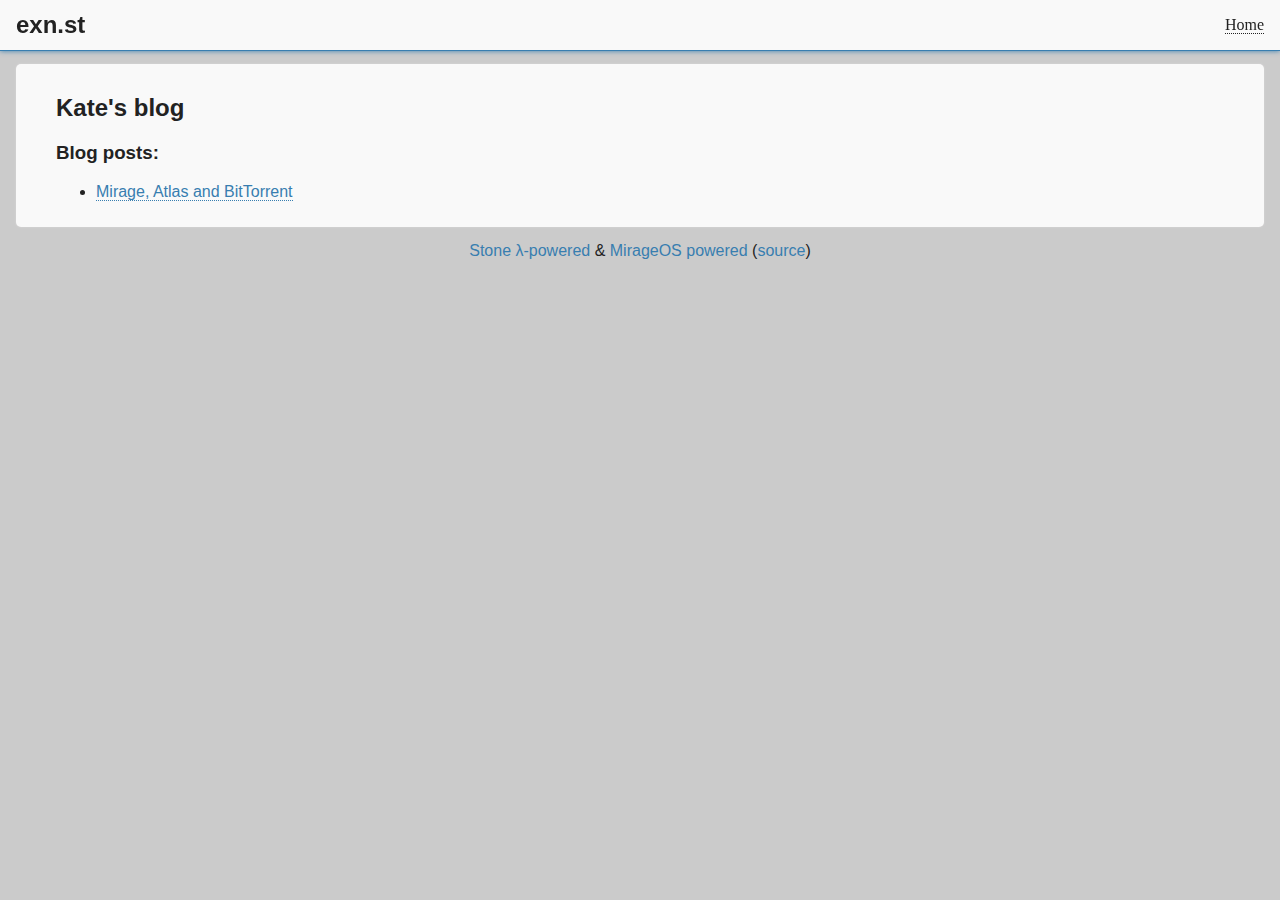
<file: index.html>
<html>
  <head>
    <meta charset="utf-8"/>
    <title>Home - exn.st</title>
    <link href="static/style.css" type="text/css" rel="stylesheet"/>
  </head>

  <body>
    <header>
      <div id="logo">
        <h1>exn.st</h1>
      </div>

      <nav>
        <div id="bar"><ul><li class="current"><a href="index.html">Home</a></li></ul></div>
      </nav>
    </header>

    <section>
      <h2 id="kates-blog">Kate's blog</h2>
<h3 id="blog-posts">Blog posts:</h3>
<ul>
<li><a href="mirage-atlas-and-bittorrent.html">Mirage, Atlas and BitTorrent</a>
</li>
</ul>

    </section>

    <footer>
      <a href="http://dev.isomorphis.me/stone">Stone λ-powered</a> &amp; <a href="https://mirage.io/">MirageOS powered</a> (<a href="https://github.com/kit-ty-kate/exn.st">source</a>)
    </footer>
  </body>
</html>
</file>
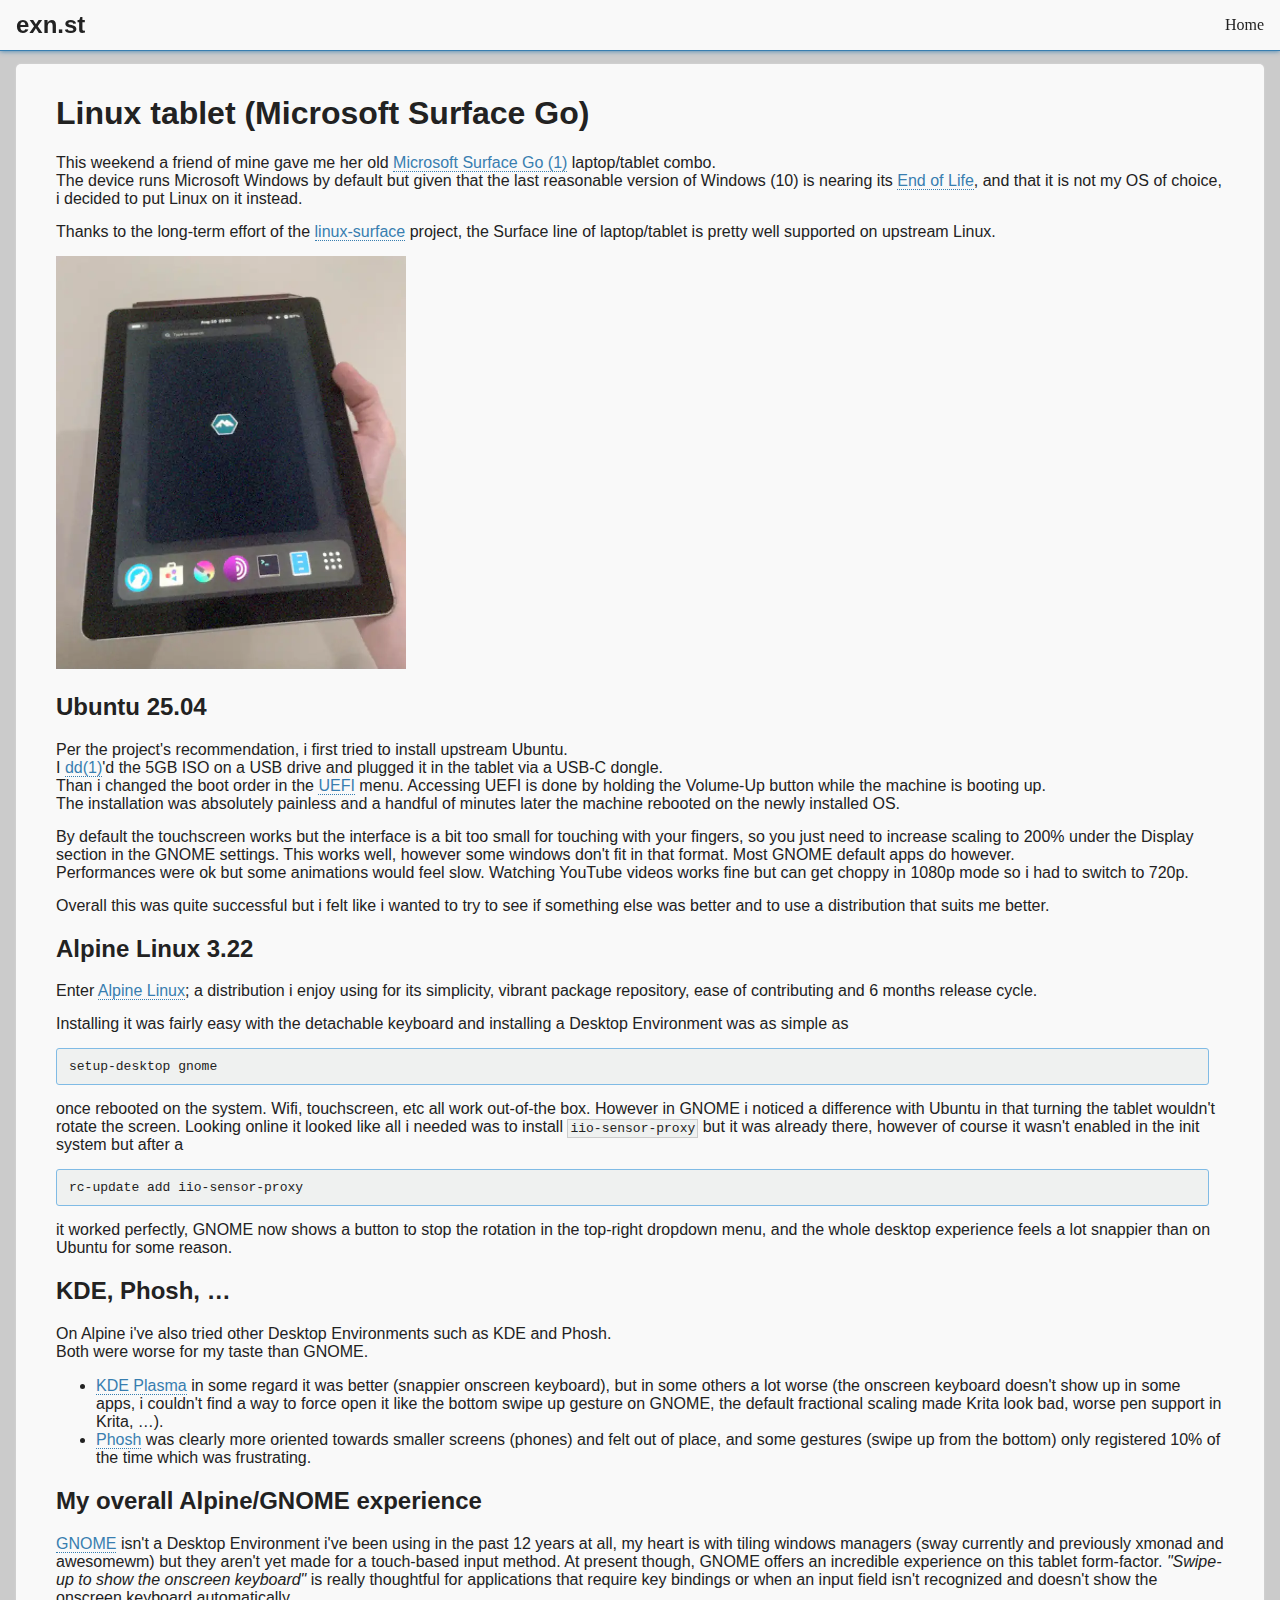
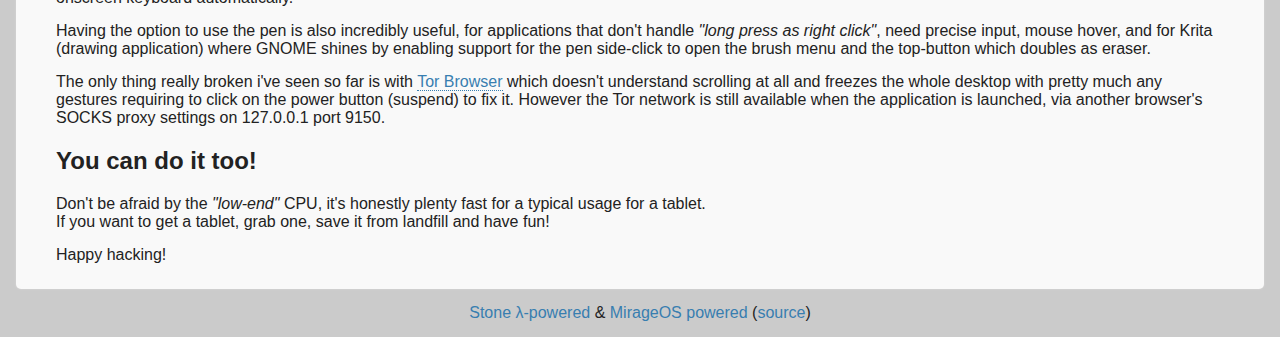
<file: linux-tablet-microsoft-surface-go.html>
<!DOCTYPE html>
<html lang="en">
  <head>
    <meta charset="utf-8">
    <title>linux-tablet-microsoft-surface-go - exn.st</title>
    <link href="static/style.css" type="text/css" rel="stylesheet">
  </head>

  <body>
    <header>
      <div id="logo">
        <h1>exn.st</h1>
      </div>

      <nav>
        <div id="bar"><ul><li><a href="index.html">Home</a></li></ul></div>
      </nav>
    </header>

    <section>
      <h1 id="linux-tablet-microsoft-surface-go"><a class="anchor" aria-hidden="true" href="#linux-tablet-microsoft-surface-go"></a>Linux tablet (Microsoft Surface Go)</h1>
<p>This weekend a friend of mine gave me her old <a href="https://en.wikipedia.org/wiki/Surface_Go">Microsoft Surface Go (1)</a> laptop/tablet combo.<br>
The device runs Microsoft Windows by default but given that the last reasonable version of Windows (10) is nearing its <a href="https://en.wikipedia.org/wiki/Windows_10#Support_lifecycle">End of Life</a>, and that it is not my OS of choice, i decided to put Linux on it instead.</p>
<p>Thanks to the long-term effort of the <a href="https://github.com/linux-surface/linux-surface">linux-surface</a> project, the Surface line of laptop/tablet is pretty well supported on upstream Linux.</p>
<img alt="Microsoft Surface Go 1 running Alpine Linux with GNOME" src="surface-go-alpine-gnome.webp" width="30%">
<h2 id="ubuntu-2504"><a class="anchor" aria-hidden="true" href="#ubuntu-2504"></a>Ubuntu 25.04</h2>
<p>Per the project's recommendation, i first tried to install upstream Ubuntu.<br>
I <a href="https://pubs.opengroup.org/onlinepubs/9799919799/utilities/dd.html">dd(1)</a>'d the 5GB ISO on a USB drive and plugged it in the tablet via a USB-C dongle.<br>
Than i changed the boot order in the <a href="https://en.wikipedia.org/wiki/UEFI">UEFI</a> menu. Accessing UEFI is done by holding the Volume-Up button while the machine is booting up.<br>
The installation was absolutely painless and a handful of minutes later the machine rebooted on the newly installed OS.</p>
<p>By default the touchscreen works but the interface is a bit too small for touching with your fingers, so you just need to increase scaling to 200% under the Display section in the GNOME settings.
This works well, however some windows don't fit in that format. Most GNOME default apps do however.<br>
Performances were ok but some animations would feel slow. Watching YouTube videos works fine but can get choppy in 1080p mode so i had to switch to 720p.</p>
<p>Overall this was quite successful but i felt like i wanted to try to see if something else was better and to use a distribution that suits me better.</p>
<h2 id="alpine-linux-322"><a class="anchor" aria-hidden="true" href="#alpine-linux-322"></a>Alpine Linux 3.22</h2>
<p>Enter <a href="https://alpinelinux.org/">Alpine Linux</a>; a distribution i enjoy using for its simplicity, vibrant package repository, ease of contributing and 6 months release cycle.</p>
<p>Installing it was fairly easy with the detachable keyboard and installing a Desktop Environment was as simple as</p>
<pre><code>setup-desktop gnome
</code></pre>
<p>once rebooted on the system.
Wifi, touchscreen, etc all work out-of-the box. However in GNOME i noticed a difference with Ubuntu in that turning the tablet wouldn't rotate the screen.
Looking online it looked like all i needed was to install <code>iio-sensor-proxy</code> but it was already there, however of course it wasn't enabled in the init system but after a</p>
<pre><code>rc-update add iio-sensor-proxy
</code></pre>
<p>it worked perfectly, GNOME now shows a button to stop the rotation in the top-right dropdown menu, and the whole desktop experience feels a lot snappier than on Ubuntu for some reason.</p>
<h2 id="kde-phosh-"><a class="anchor" aria-hidden="true" href="#kde-phosh-"></a>KDE, Phosh, …</h2>
<p>On Alpine i've also tried other Desktop Environments such as KDE and Phosh.<br>
Both were worse for my taste than GNOME.</p>
<ul>
<li><a href="https://en.wikipedia.org/wiki/KDE_Plasma">KDE Plasma</a> in some regard it was better (snappier onscreen keyboard), but in some others a lot worse (the onscreen keyboard doesn't show up in some apps, i couldn't find a way to force open it like the bottom swipe up gesture on GNOME, the default fractional scaling made Krita look bad, worse pen support in Krita, …).</li>
<li><a href="https://en.wikipedia.org/wiki/Phosh">Phosh</a> was clearly more oriented towards smaller screens (phones) and felt out of place, and some gestures (swipe up from the bottom) only registered 10% of the time which was frustrating.</li>
</ul>
<h2 id="my-overall-alpinegnome-experience"><a class="anchor" aria-hidden="true" href="#my-overall-alpinegnome-experience"></a>My overall Alpine/GNOME experience</h2>
<p><a href="https://en.wikipedia.org/wiki/GNOME">GNOME</a> isn't a Desktop Environment i've been using in the past 12 years at all, my heart is with tiling windows managers (sway currently and previously xmonad and awesomewm) but they aren't yet made for a touch-based input method.
At present though, GNOME offers an incredible experience on this tablet form-factor. <em>&quot;Swipe-up to show the onscreen keyboard&quot;</em> is really thoughtful for applications that require key bindings or when an input field isn't recognized and doesn't show the onscreen keyboard automatically.</p>
<p>Having the option to use the pen is also incredibly useful, for applications that don't handle <em>&quot;long press as right click&quot;</em>, need precise input, mouse hover, and for Krita (drawing application) where GNOME shines by enabling support for the pen side-click to open the brush menu and the top-button which doubles as eraser.</p>
<p>The only thing really broken i've seen so far is with <a href="https://en.wikipedia.org/wiki/Tor_%28network%29">Tor Browser</a> which doesn't understand scrolling at all and freezes the whole desktop with pretty much any gestures requiring to click on the power button (suspend) to fix it. However the Tor network is still available when the application is launched, via another browser's SOCKS proxy settings on 127.0.0.1 port 9150.</p>
<h2 id="you-can-do-it-too"><a class="anchor" aria-hidden="true" href="#you-can-do-it-too"></a>You can do it too!</h2>
<p>Don't be afraid by the <em>&quot;low-end&quot;</em> CPU, it's honestly plenty fast for a typical usage for a tablet.<br>
If you want to get a tablet, grab one, save it from landfill and have fun!</p>
<p>Happy hacking!</p>

    </section>

    <footer>
      <a href="http://dev.isomorphis.me/stone">Stone λ-powered</a> &amp; <a href="https://mirage.io/">MirageOS powered</a> (<a href="https://github.com/kit-ty-kate/exn.st">source</a>)
    </footer>
  </body>
</html>
</file>
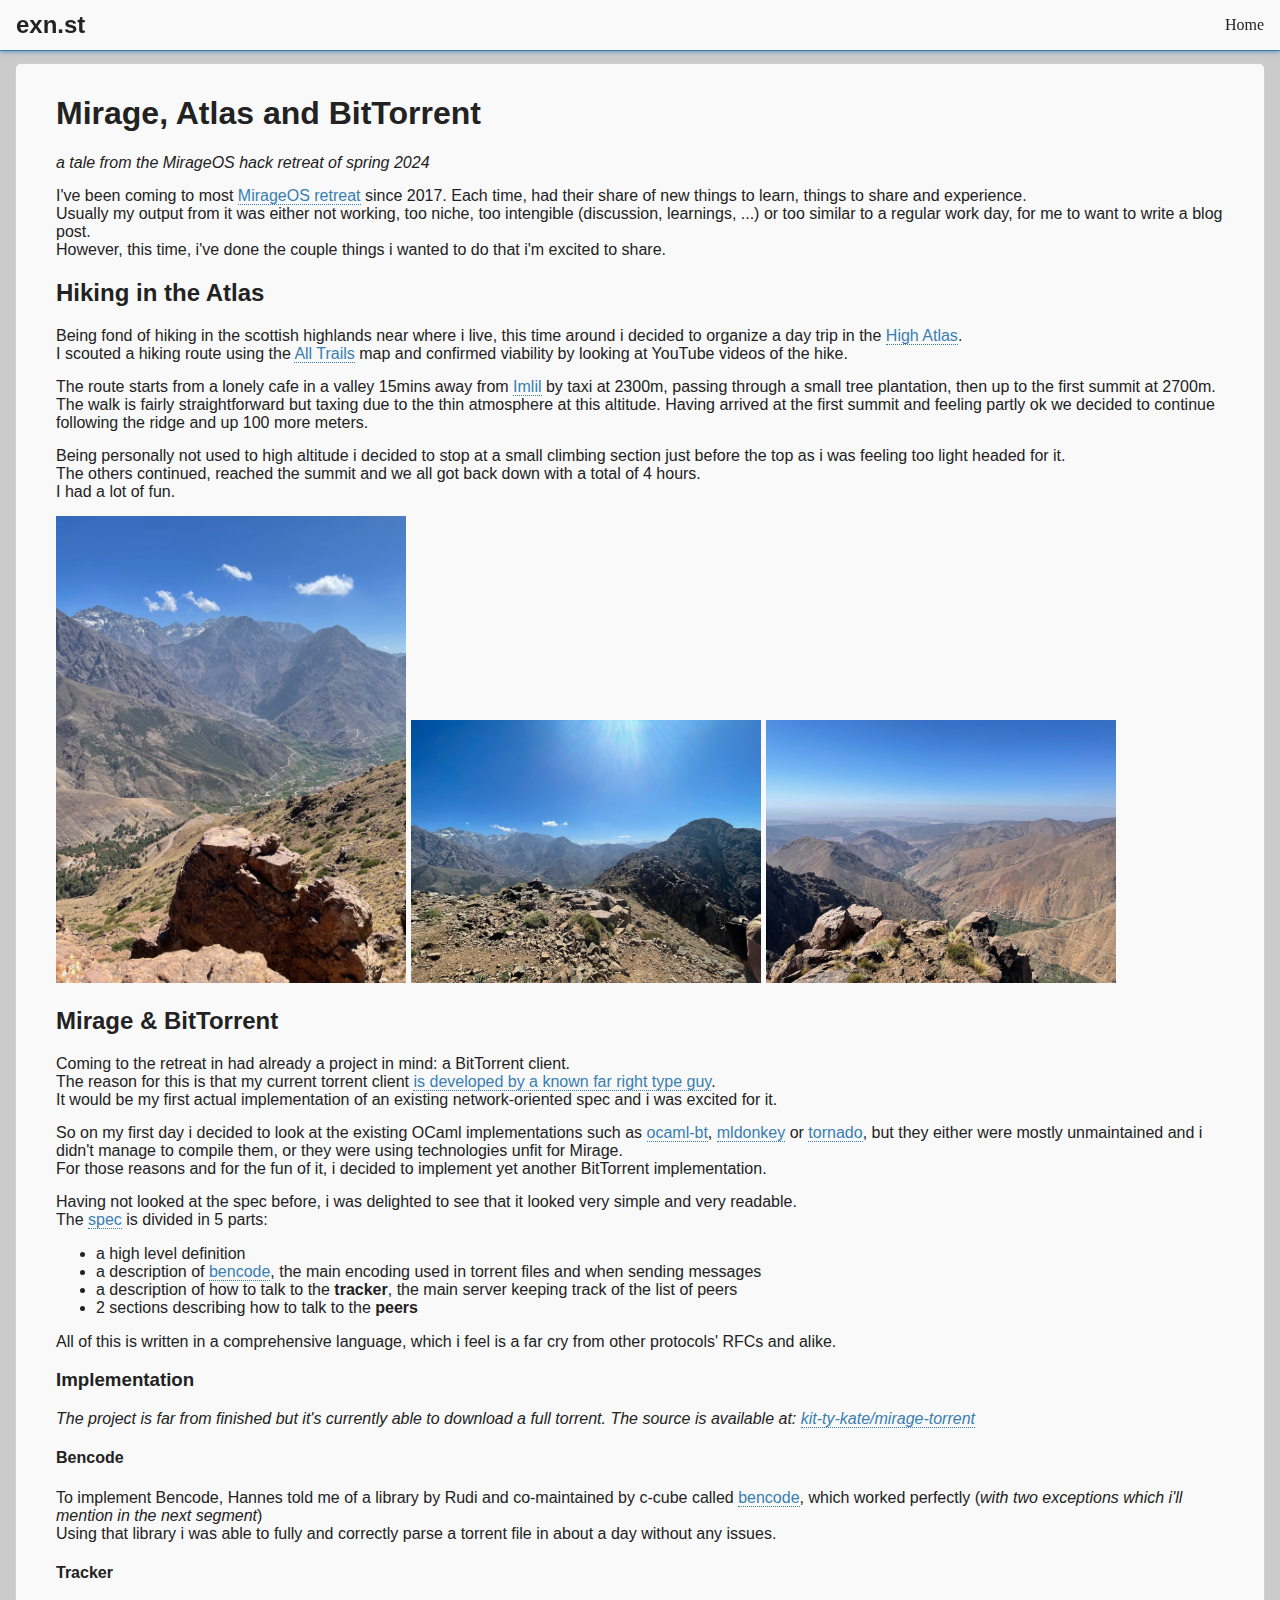
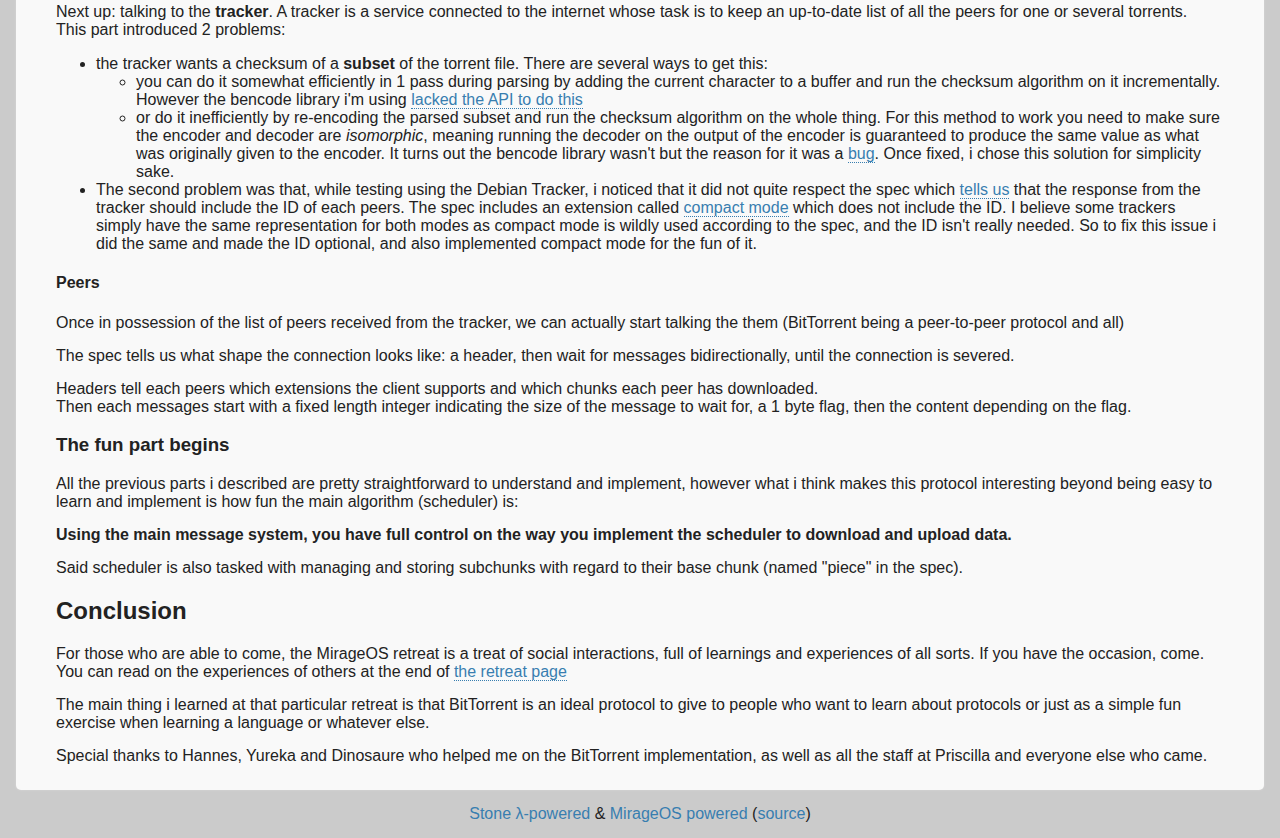
<file: mirage-atlas-and-bittorrent.html>
<html>
  <head>
    <meta charset="utf-8"/>
    <title>mirage-atlas-and-bittorrent - exn.st</title>
    <link href="static/style.css" type="text/css" rel="stylesheet"/>
  </head>

  <body>
    <header>
      <div id="logo">
        <h1>exn.st</h1>
      </div>

      <nav>
        <div id="bar"><ul><li><a href="index.html">Home</a></li></ul></div>
      </nav>
    </header>

    <section>
      <h1 id="mirage-atlas-and-bittorrent">Mirage, Atlas and BitTorrent</h1>
<p><em>a tale from the MirageOS hack retreat of spring 2024</em></p>
<p>I've been coming to most <a href="https://retreat.mirage.io/">MirageOS retreat</a> since 2017. Each time, had their share of new things to learn, things to share and experience.<br />
Usually my output from it was either not working, too niche, too intengible (discussion, learnings, ...) or too similar to a regular work day, for me to want to write a blog post.<br />
However, this time, i've done the couple things i wanted to do that i'm excited to share.</p>
<h2 id="hiking-in-the-atlas">Hiking in the Atlas</h2>
<p>Being fond of hiking in the scottish highlands near where i live, this time around i decided to organize a day trip in the <a href="https://en.wikipedia.org/wiki/High_Atlas">High Atlas</a>.<br />
I scouted a hiking route using the <a href="https://www.alltrails.com/">All Trails</a> map and confirmed viability by looking at YouTube videos of the hike.</p>
<p>The route starts from a lonely cafe in a valley 15mins away from <a href="https://en.wikipedia.org/wiki/Imlil,_Marrakesh-Safi">Imlil</a> by taxi at 2300m, passing through a small tree plantation, then up to the first summit at 2700m. The walk is fairly straightforward but taxing due to the thin atmosphere at this altitude. Having arrived at the first summit and feeling partly ok we decided to continue following the ridge and up 100 more meters.</p>
<p>Being personally not used to high altitude i decided to stop at a small climbing section just before the top as i was feeling too light headed for it.<br />
The others continued, reached the summit and we all got back down with a total of 4 hours.<br />
I had a lot of fun.</p>
<img alt="Toubkal and Imlil" src="toubkal-imlil.webp" width="30%">
<img alt="Aourirt n'ouassif" src="aourirt-n-ouassif.webp" width="30%">
<img alt="Towards Marrkesh" src="atlas-marrakesh.webp" width="30%">
<h2 id="mirage-bittorrent">Mirage &amp; BitTorrent</h2>
<p>Coming to the retreat in had already a project in mind: a BitTorrent client.<br />
The reason for this is that my current torrent client <a href="https://maia.crimew.gay/posts/meet-the-shitpoasters/">is developed by a known far right type guy</a>.<br />
It would be my first actual implementation of an existing network-oriented spec and i was excited for it.</p>
<p>So on my first day i decided to look at the existing OCaml implementations such as <a href="https://github.com/nojb/ocaml-bt/">ocaml-bt</a>, <a href="https://github.com/ygrek/mldonkey">mldonkey</a> or <a href="https://github.com/fraidev/tornado">tornado</a>, but they either were mostly unmaintained and i didn't manage to compile them, or they were using technologies unfit for Mirage.<br />
For those reasons and for the fun of it, i decided to implement yet another BitTorrent implementation.</p>
<p>Having not looked at the spec before, i was delighted to see that it looked very simple and very readable.<br />
The <a href="http://www.bittorrent.org/beps/bep_0003.html">spec</a> is divided in 5 parts:</p>
<ul>
<li>a high level definition
</li>
<li>a description of <a href="https://en.wikipedia.org/wiki/Bencode">bencode</a>, the main encoding used in torrent files and when sending messages
</li>
<li>a description of how to talk to the <strong>tracker</strong>, the main server keeping track of the list of peers
</li>
<li>2 sections describing how to talk to the <strong>peers</strong>
</li>
</ul>
<p>All of this is written in a comprehensive language, which i feel is a far cry from other protocols' RFCs and alike.</p>
<h3 id="implementation">Implementation</h3>
<p><em>The project is far from finished but it's currently able to download a full torrent. The source is available at: <a href="https://github.com/kit-ty-kate/mirage-torrent">kit-ty-kate/mirage-torrent</a></em></p>
<h4 id="bencode">Bencode</h4>
<p>To implement Bencode, Hannes told me of a library by Rudi and co-maintained by c-cube called <a href="https://github.com/rgrinberg/bencode">bencode</a>, which worked perfectly (<em>with two exceptions which i'll mention in the next segment</em>)<br />
Using that library i was able to fully and correctly parse a torrent file in about a day without any issues.</p>
<h4 id="tracker">Tracker</h4>
<p>Next up: talking to the <strong>tracker</strong>. A tracker is a service connected to the internet whose task is to keep an up-to-date list of all the peers for one or several torrents.<br />
This part introduced 2 problems:</p>
<ul>
<li>the tracker wants a checksum of a <strong>subset</strong> of the torrent file. There are several ways to get this:
<ul>
<li>you can do it somewhat efficiently in 1 pass during parsing by adding the current character to a buffer and run the checksum algorithm on it incrementally. However the bencode library i'm using <a href="https://github.com/rgrinberg/bencode/issues/15">lacked the API to do this</a>
</li>
<li>or do it inefficiently by re-encoding the parsed subset and run the checksum algorithm on the whole thing. For this method to work you need to make sure the encoder and decoder are <em>isomorphic</em>, meaning running the decoder on the output of the encoder is guaranteed to produce the same value as what was originally given to the encoder. It turns out the bencode library wasn't but the reason for it was a <a href="https://github.com/rgrinberg/bencode/pull/16">bug</a>. Once fixed, i chose this solution for simplicity sake.
</li>
</ul>
</li>
<li>The second problem was that, while testing using the Debian Tracker, i noticed that it did not quite respect the spec which <a href="http://www.bittorrent.org/beps/bep_0003.html#trackers">tells us</a> that the response from the tracker should include the ID of each peers. The spec includes an extension called <a href="http://www.bittorrent.org/beps/bep_0023.html">compact mode</a> which does not include the ID. I believe some trackers simply have the same representation for both modes as compact mode is wildly used according to the spec, and the ID isn't really needed. So to fix this issue i did the same and made the ID optional, and also implemented compact mode for the fun of it.
</li>
</ul>
<h4 id="peers">Peers</h4>
<p>Once in possession of the list of peers received from the tracker, we can actually start talking the them (BitTorrent being a peer-to-peer protocol and all)</p>
<p>The spec tells us what shape the connection looks like: a header, then wait for messages bidirectionally, until the connection is severed.</p>
<p>Headers tell each peers which extensions the client supports and which chunks each peer has downloaded.<br />
Then each messages start with a fixed length integer indicating the size of the message to wait for, a 1 byte flag, then the content depending on the flag.</p>
<h3 id="the-fun-part-begins">The fun part begins</h3>
<p>All the previous parts i described are pretty straightforward to understand and implement, however what i think makes this protocol interesting beyond being easy to learn and implement is how fun the main algorithm (scheduler) is:</p>
<p><strong>Using the main message system, you have full control on the way you implement the scheduler to download and upload data.</strong></p>
<p>Said scheduler is also tasked with managing and storing subchunks with regard to their base chunk (named &quot;piece&quot; in the spec).</p>
<h2 id="conclusion">Conclusion</h2>
<p>For those who are able to come, the MirageOS retreat is a treat of social interactions, full of learnings and experiences of all sorts. If you have the occasion, come. You can read on the experiences of others at the end of <a href="https://retreat.mirage.io/">the retreat page</a></p>
<p>The main thing i learned at that particular retreat is that BitTorrent is an ideal protocol to give to people who want to learn about protocols or just as a simple fun exercise when learning a language or whatever else.</p>
<p>Special thanks to Hannes, Yureka and Dinosaure who helped me on the BitTorrent implementation, as well as all the staff at Priscilla and everyone else who came.</p>

    </section>

    <footer>
      <a href="http://dev.isomorphis.me/stone">Stone λ-powered</a> &amp; <a href="https://mirage.io/">MirageOS powered</a> (<a href="https://github.com/kit-ty-kate/exn.st">source</a>)
    </footer>
  </body>
</html>
</file>
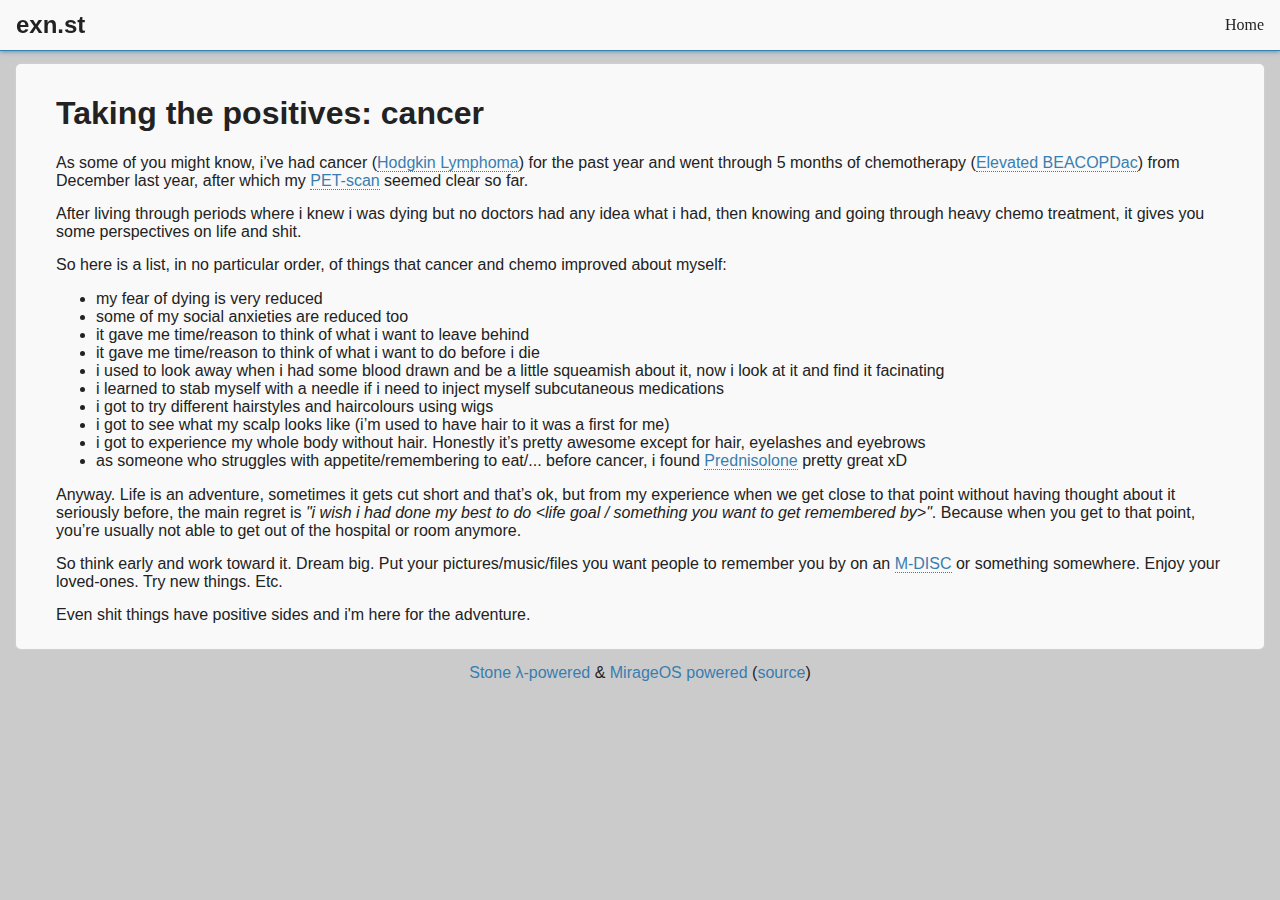
<file: taking-the-positives-cancer.html>
<!DOCTYPE html>
<html lang="en">
  <head>
    <meta charset="utf-8">
    <title>taking-the-positives-cancer - exn.st</title>
    <link href="static/style.css" type="text/css" rel="stylesheet">
  </head>

  <body>
    <header>
      <div id="logo">
        <h1>exn.st</h1>
      </div>

      <nav>
        <div id="bar"><ul><li><a href="index.html">Home</a></li></ul></div>
      </nav>
    </header>

    <section>
      <h1 id="taking-the-positives-cancer"><a class="anchor" aria-hidden="true" href="#taking-the-positives-cancer"></a>Taking the positives: cancer</h1>
<p>As some of you might know, i’ve had cancer (<a href="https://en.wikipedia.org/wiki/Hodgkin_lymphoma">Hodgkin Lymphoma</a>) for the past year and went through 5 months of chemotherapy (<a href="https://www.macmillan.org.uk/cancer-information-and-support/treatments-and-drugs/beacopdac">Elevated BEACOPDac</a>) from December last year, after which my <a href="https://en.wikipedia.org/wiki/Positron_emission_tomography">PET-scan</a> seemed clear so far.</p>
<p>After living through periods where i knew i was dying but no doctors had any idea what i had, then knowing and going through heavy chemo treatment, it gives you some perspectives on life and shit.</p>
<p>So here is a list, in no particular order, of things that cancer and chemo improved about myself:</p>
<ul>
<li>my fear of dying is very reduced</li>
<li>some of my social anxieties are reduced too</li>
<li>it gave me time/reason to think of what i want to leave behind</li>
<li>it gave me time/reason to think of what i want to do before i die</li>
<li>i used to look away when i had some blood drawn and be a little squeamish about it, now i look at it and find it facinating</li>
<li>i learned to stab myself with a needle if i need to inject myself subcutaneous medications</li>
<li>i got to try different hairstyles and haircolours using wigs</li>
<li>i got to see what my scalp looks like (i’m used to have hair to it was a first for me)</li>
<li>i got to experience my whole body without hair. Honestly it’s pretty awesome except for hair, eyelashes and eyebrows</li>
<li>as someone who struggles with appetite/remembering to eat/... before cancer, i found <a href="https://en.wikipedia.org/wiki/Prednisolone">Prednisolone</a> pretty great xD</li>
</ul>
<p>Anyway. Life is an adventure, sometimes it gets cut short and that’s ok, but from my experience when we get close to that point without having thought about it seriously before, the main regret is <em>&quot;i wish i had done my best to do &lt;life goal / something you want to get remembered by&gt;&quot;</em>. Because when you get to that point, you’re usually not able to get out of the hospital or room anymore.</p>
<p>So think early and work toward it. Dream big. Put your pictures/music/files you want people to remember you by on an <a href="https://en.wikipedia.org/wiki/M-DISC">M-DISC</a> or something somewhere. Enjoy your loved-ones. Try new things. Etc.</p>
<p>Even shit things have positive sides and i'm here for the adventure.</p>

    </section>

    <footer>
      <a href="http://dev.isomorphis.me/stone">Stone λ-powered</a> &amp; <a href="https://mirage.io/">MirageOS powered</a> (<a href="https://github.com/kit-ty-kate/exn.st">source</a>)
    </footer>
  </body>
</html>
</file>
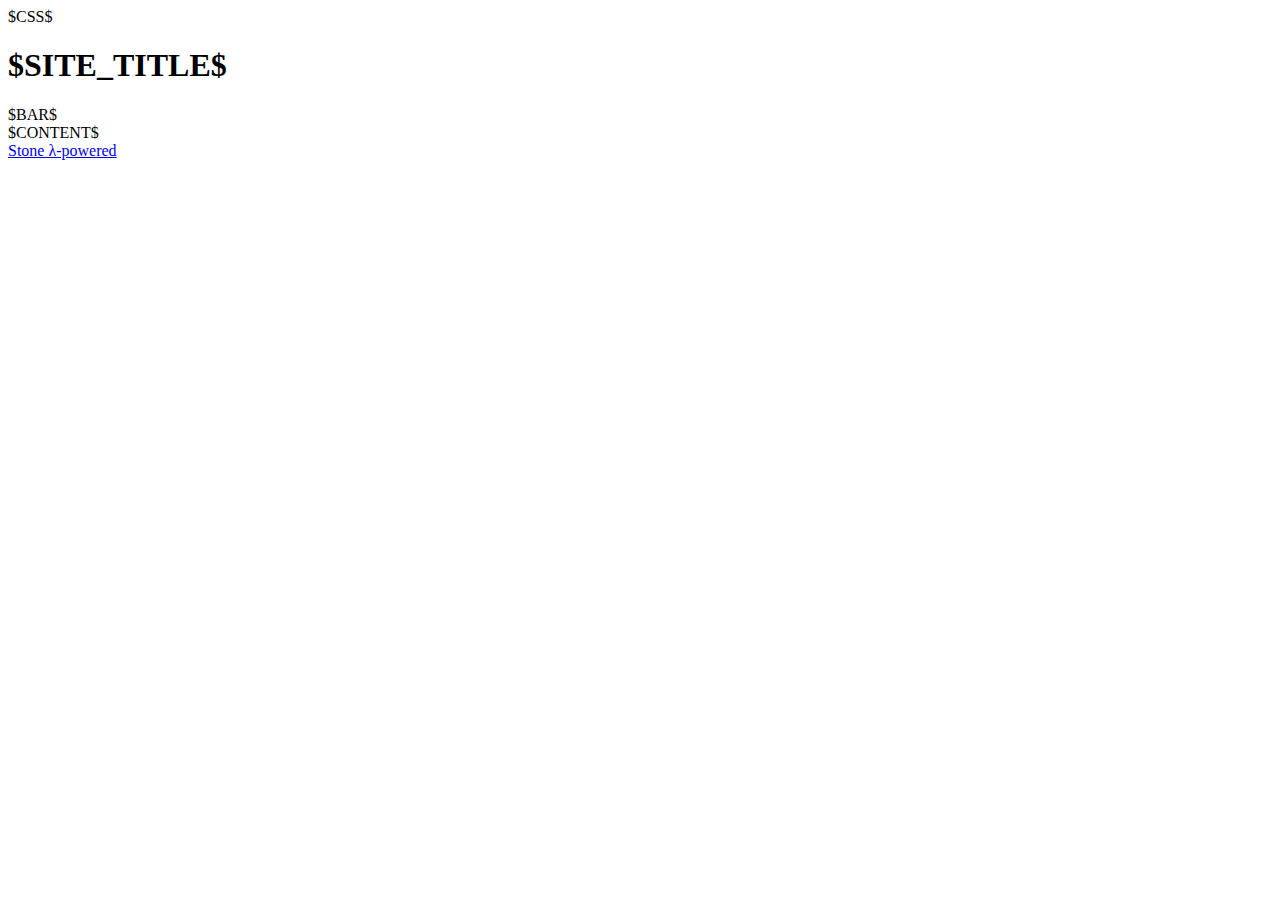
<file: website/data/org-template.html>
<!--
  0. Do whatever you want with this file.
-->

<html>
  <head>
    <meta charset="utf-8"/>
    <script type="text/javascript" src="http://orgmode.org/mathjax/MathJax.js">
    </script>
    <style type="text/css">.hll { background-color: #ffffcc }
      .c { color: #408080; font-style: italic } /* Comment */
      .err { border: 1px solid #FF0000 } /* Error */
      .k { color: #008000; font-weight: bold } /* Keyword */
      .o { color: #666666 } /* Operator */
      .cm { color: #408080; font-style: italic } /* Comment.Multiline */
      .cp { color: #BC7A00 } /* Comment.Preproc */
      .c1 { color: #408080; font-style: italic } /* Comment.Single */
      .cs { color: #408080; font-style: italic } /* Comment.Special */
      .gd { color: #A00000 } /* Generic.Deleted */
      .ge { font-style: italic } /* Generic.Emph */
      .gr { color: #FF0000 } /* Generic.Error */
      .gh { color: #000080; font-weight: bold } /* Generic.Heading */
      .gi { color: #00A000 } /* Generic.Inserted */
      .go { color: #888888 } /* Generic.Output */
      .gp { color: #000080; font-weight: bold } /* Generic.Prompt */
      .gs { font-weight: bold } /* Generic.Strong */
      .gu { color: #800080; font-weight: bold } /* Generic.Subheading */
      .gt { color: #0044DD } /* Generic.Traceback */
      .kc { color: #008000; font-weight: bold } /* Keyword.Constant */
      .kd { color: #008000; font-weight: bold } /* Keyword.Declaration */
      .kn { color: #008000; font-weight: bold } /* Keyword.Namespace */
      .kp { color: #008000 } /* Keyword.Pseudo */
      .kr { color: #008000; font-weight: bold } /* Keyword.Reserved */
      .kt { color: #B00040 } /* Keyword.Type */
      .m { color: #666666 } /* Literal.Number */
      .s { color: #BA2121 } /* Literal.String */
      .na { color: #7D9029 } /* Name.Attribute */
      .nb { color: #008000 } /* Name.Builtin */
      .nc { color: #0000FF; font-weight: bold } /* Name.Class */
      .no { color: #880000 } /* Name.Constant */
      .nd { color: #AA22FF } /* Name.Decorator */
      .ni { color: #999999; font-weight: bold } /* Name.Entity */
      .ne { color: #D2413A; font-weight: bold } /* Name.Exception */
      .nf { color: #0000FF } /* Name.Function */
      .nl { color: #A0A000 } /* Name.Label */
      .nn { color: #0000FF; font-weight: bold } /* Name.Namespace */
      .nt { color: #008000; font-weight: bold } /* Name.Tag */
      .nv { color: #19177C } /* Name.Variable */
      .ow { color: #AA22FF; font-weight: bold } /* Operator.Word */
      .w { color: #bbbbbb } /* Text.Whitespace */
      .mf { color: #666666 } /* Literal.Number.Float */
      .mh { color: #666666 } /* Literal.Number.Hex */
      .mi { color: #666666 } /* Literal.Number.Integer */
      .mo { color: #666666 } /* Literal.Number.Oct */
      .sb { color: #BA2121 } /* Literal.String.Backtick */
      .sc { color: #BA2121 } /* Literal.String.Char */
      .sd { color: #BA2121; font-style: italic } /* Literal.String.Doc */
      .s2 { color: #BA2121 } /* Literal.String.Double */
      .se { color: #BB6622; font-weight: bold } /* Literal.String.Escape */
      .sh { color: #BA2121 } /* Literal.String.Heredoc */
      .si { color: #BB6688; font-weight: bold } /* Literal.String.Interpol */
      .sx { color: #008000 } /* Literal.String.Other */
      .sr { color: #BB6688 } /* Literal.String.Regex */
      .s1 { color: #BA2121 } /* Literal.String.Single */
      .ss { color: #19177C } /* Literal.String.Symbol */
      .bp { color: #008000 } /* Name.Builtin.Pseudo */
      .vc { color: #19177C } /* Name.Variable.Class */
      .vg { color: #19177C } /* Name.Variable.Global */
      .vi { color: #19177C } /* Name.Variable.Instance */
      .il { color: #666666 } /* Literal.Number.Integer.Long */
      
    </style>
    <title>$PAGE_TITLE$ - $SITE_TITLE$</title>
    $CSS$
  </head>

  <body>
    <header>
      <div id="logo">
        <h1>$SITE_TITLE$</h1>
      </div>

      <nav>
        $BAR$
      </nav>
    </header>

    <section>
      $CONTENT$
    </section>

    <footer>
      <a href="http://dev.isomorphis.me/stone">Stone λ-powered</a>
    </footer>
  </body>
</html>
</file>
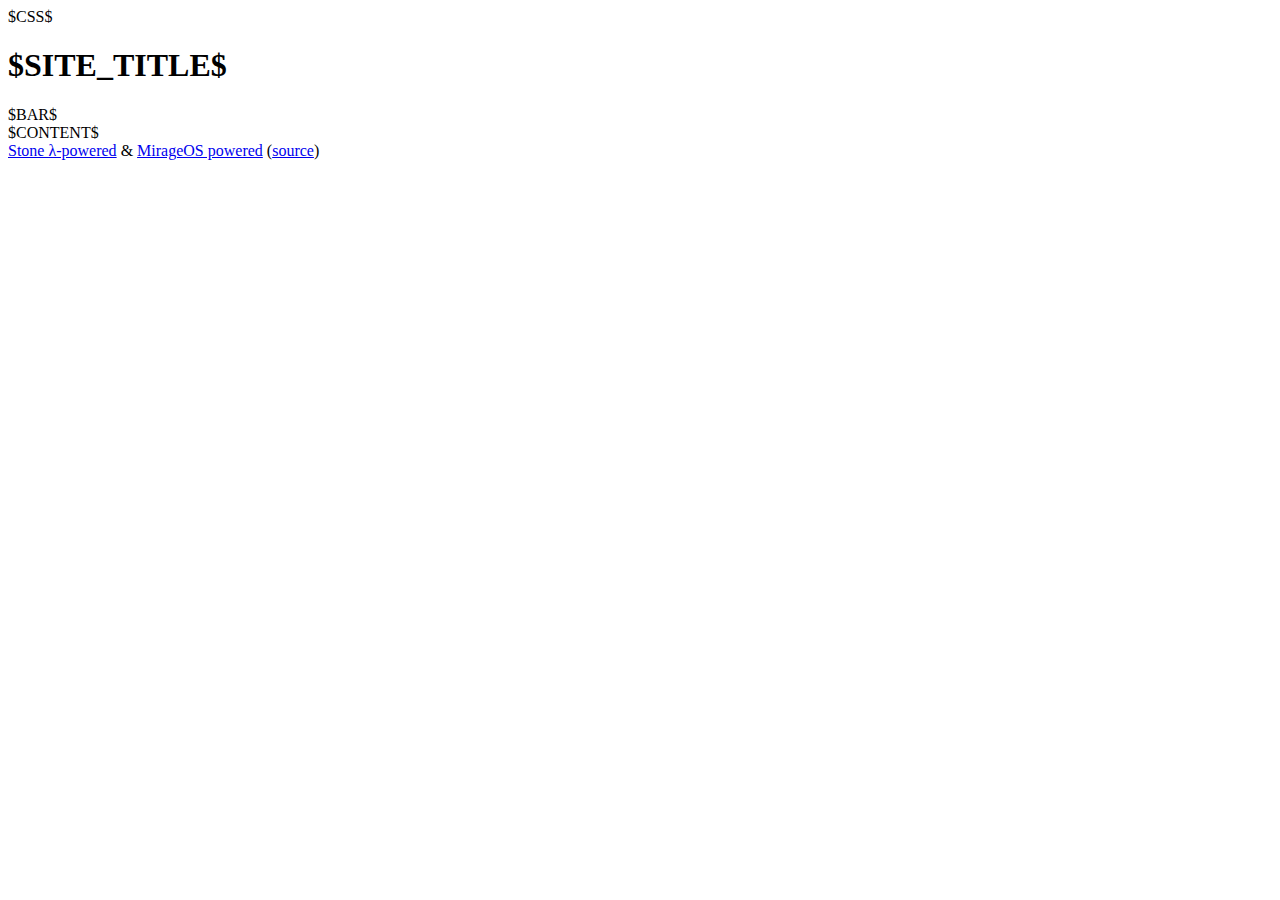
<file: website/data/template.html>
<html>
  <head>
    <meta charset="utf-8"/>
    <title>$PAGE_TITLE$ - $SITE_TITLE$</title>
    $CSS$
  </head>

  <body>
    <header>
      <div id="logo">
        <h1>$SITE_TITLE$</h1>
      </div>

      <nav>
        $BAR$
      </nav>
    </header>

    <section>
      $CONTENT$
    </section>

    <footer>
      <a href="http://dev.isomorphis.me/stone">Stone λ-powered</a> &amp; <a href="https://mirage.io/">MirageOS powered</a> (<a href="https://github.com/kit-ty-kate/exn.st">source</a>)
    </footer>
  </body>
</html>
</file>
<file: static/style.css>
/* Copyright (c) 2013 Théotime Guéneau

Below are the MIT license terms and conditions.

Permission is hereby granted, free of charge, to any person obtaining
a copy of this software and associated documentation files (the
"Software"), to deal in the Software without restriction, including
without limitation the rights to use, copy, modify, merge, publish,
distribute, sublicense, and/or sell copies of the Software, and to
permit persons to whom the Software is furnished to do so, subject to
the following conditions:

The above copyright notice and this permission notice shall be
included in all copies or substantial portions of the Software.

THE SOFTWARE IS PROVIDED "AS IS", WITHOUT WARRANTY OF ANY KIND,
EXPRESS OR IMPLIED, INCLUDING BUT NOT LIMITED TO THE WARRANTIES OF
MERCHANTABILITY, FITNESS FOR A PARTICULAR PURPOSE AND
NONINFRINGEMENT. IN NO EVENT SHALL THE AUTHORS OR COPYRIGHT HOLDERS BE
LIABLE FOR ANY CLAIM, DAMAGES OR OTHER LIABILITY, WHETHER IN AN ACTION
OF CONTRACT, TORT OR OTHERWISE, ARISING FROM, OUT OF OR IN CONNECTION
WITH THE SOFTWARE OR THE USE OR OTHER DEALINGS IN THE SOFTWARE.  */

body{
	margin: 0 auto;
	color: #222;
	font-family: 'Karla', Arial, sans-serif;
	background: #cbcbcb;
}
header{
	position: fixed;
	top: 0px;
	width: 100%;
	background: #f9f9f9;
	border-bottom: 1px solid #387eb0;
	-webkit-box-shadow:  0px 0px 5px 0px #387eb0;
    box-shadow:  0px 0px 5px 0px #387eb0;
}
#logo{
	float: left;
	margin-left: 1em;
}
#logo h1{
	font-size: 1.5em;
	margin: 0px;
	line-height: 50px;
	font-family: 'Roboto Condensed', sans-serif;
}
nav{
	float: right;
	margin-right: 1em;
	font-size: 16px;
	font-family: 'Roboto Condensed';
	line-height: 50px;
}
nav ul{
	padding: 0px;
	margin: 0px;
}
nav li{
	display: inline;
	margin-left: 5px;
}
nav a{
	color: #222;
	text-decoration: none;
	border-bottom: none;
}
nav a:hover{
	color: #387eb0;
}
nav li.current{
	border-bottom: 1px #222 dotted;
}

section{
	margin: 4em 1em 0em 1em;
	padding: 10px 40px 10px 40px;
	background: #f9f9f9;
	-webkit-box-shadow:  0px 0px 2px 0px #dedcdd;
    box-shadow:  0px 0px 2px 0px #dedcdd;
	-webkit-border-radius: 5px;
	border-radius: 5px; 
}
.h-mirror{
	-moz-transform: matrix(-1, 0, 0, 1, 0, 0);
    -webkit-transform: matrix(-1, 0, 0, 1, 0, 0);
    -o-transform:matrix(-1, 0, 0, 1, 0, 0);
}
footer{
	color: #222;
	margin: 15px;
	text-align: center;
}
footer a{
	border-bottom: none;
}


/* Commun */
a{
	color: #387eb0;
	text-decoration: none;
	border-bottom: #387eb0 1px dotted;
}
a:hover{
	color: #387eb0;
	border: none;
}
code{
	padding: 1px;
	padding-left: 2px;
	padding-right: 2px;
	background: #eff1f0;
	border: 1px solid #ccc;
}
pre{
	background: #eff1f0;
	padding: 10px;
	margin: 5px 15px 15px 0px;
	border: 1px solid #80bbe5;
	border-radius: 3px;
}
pre code{
	border: none;
}

img{
	border: 0 none;
}
p{
	margin-top: 15px;
	margin-bottom: 15px;
}
h2 a, h3 a{
	border: none;
}



/* Google fonts */
@font-face {
  font-family: 'Karla';
  font-style: normal;
  font-weight: 400;
  src: local('Karla'), local('Karla-Regular'), url(http://themes.googleusercontent.com/static/fonts/karla/v2/azR40LUJrT4HaWK28zHmVA.woff) format('woff');
}
@font-face {
  font-family: 'Roboto';
  font-style: normal;
  font-weight: 400;
  src: local('Roboto Regular'), local('Roboto-Regular'), url(http://themes.googleusercontent.com/static/fonts/roboto/v7/2UX7WLTfW3W8TclTUvlFyQ.woff) format('woff');
}
@font-face {
  font-family: 'Roboto Condensed';
  font-style: normal;
  font-weight: 400;
  src: local('Roboto Condensed Regular'), local('RobotoCondensed-Regular'), url(http://themes.googleusercontent.com/static/fonts/robotocondensed/v7/Zd2E9abXLFGSr9G3YK2MsFzqCfRpIA3W6ypxnPISCPA.woff) format('woff');
}


font-family: 'Roboto Condensed', sans-serif;
font-family: 'Roboto', sans-serif;
font-family: 'Karla', sans-serif;
</file>
